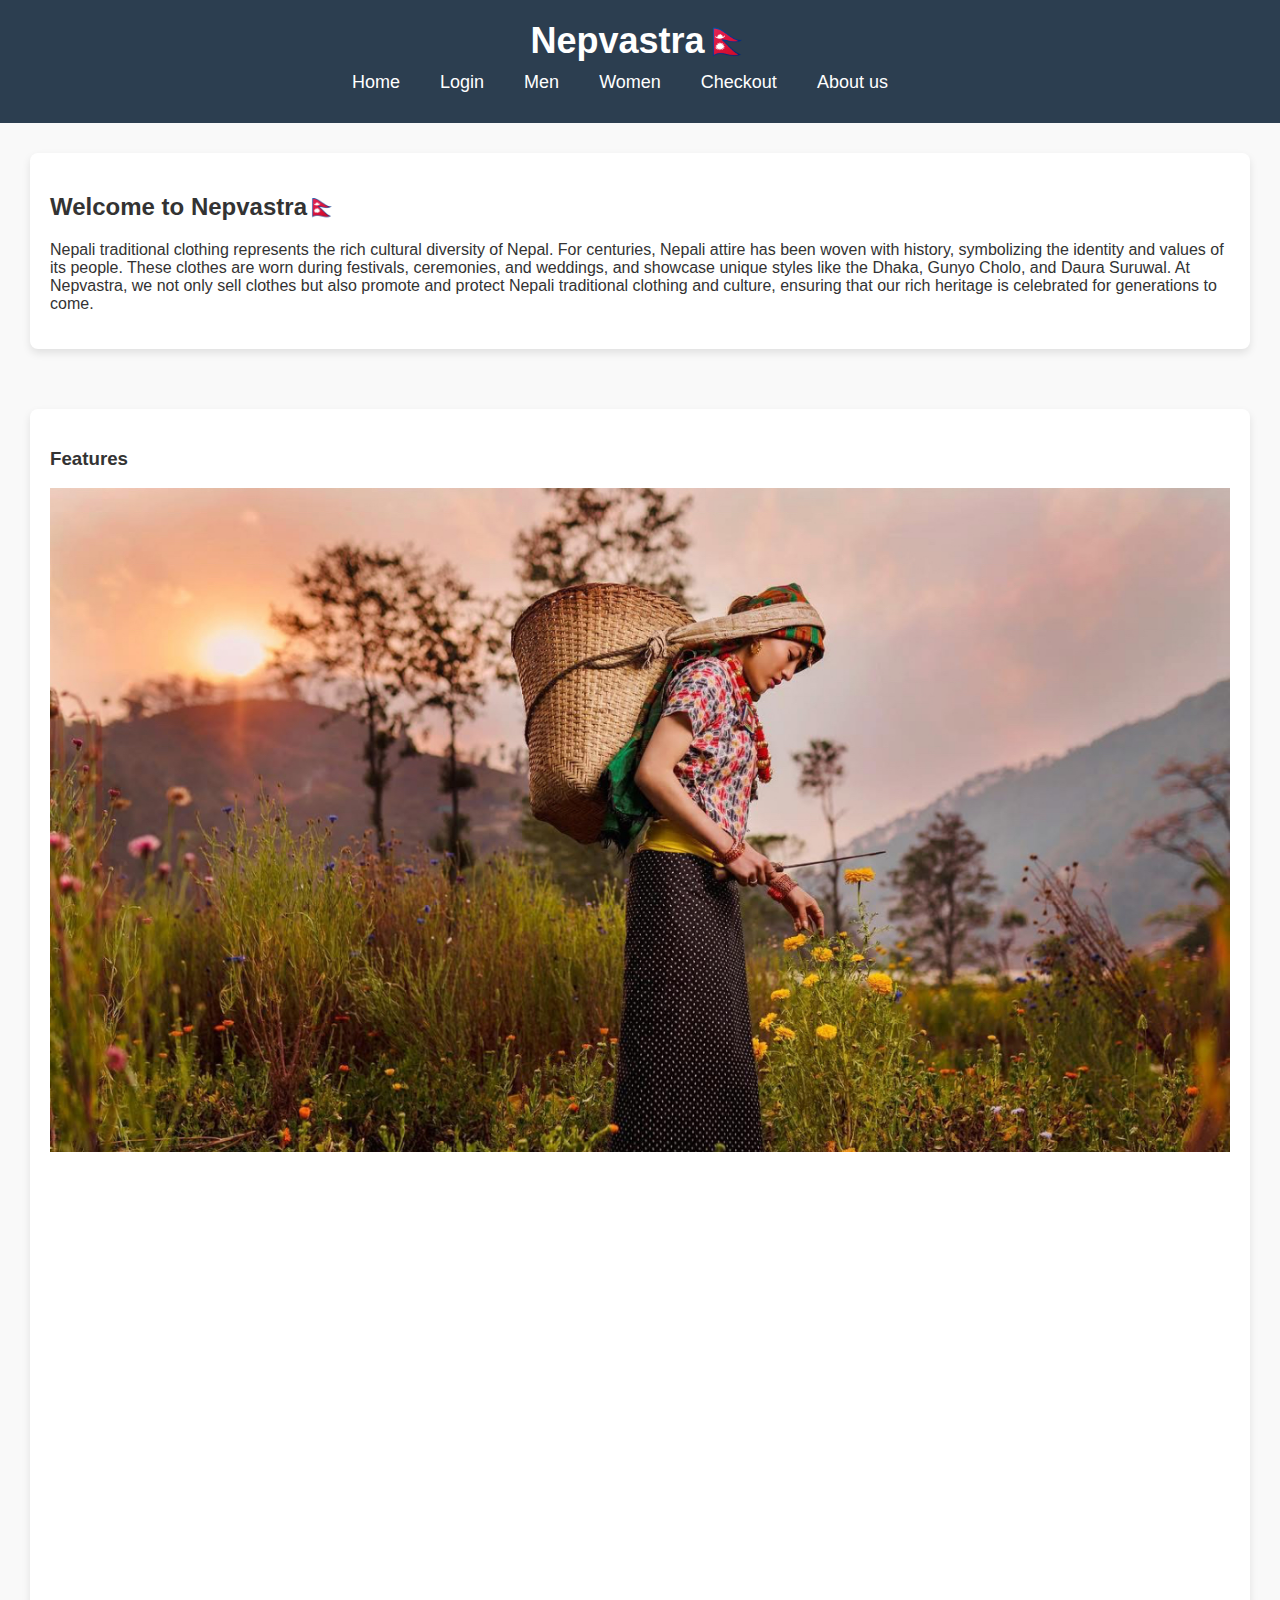
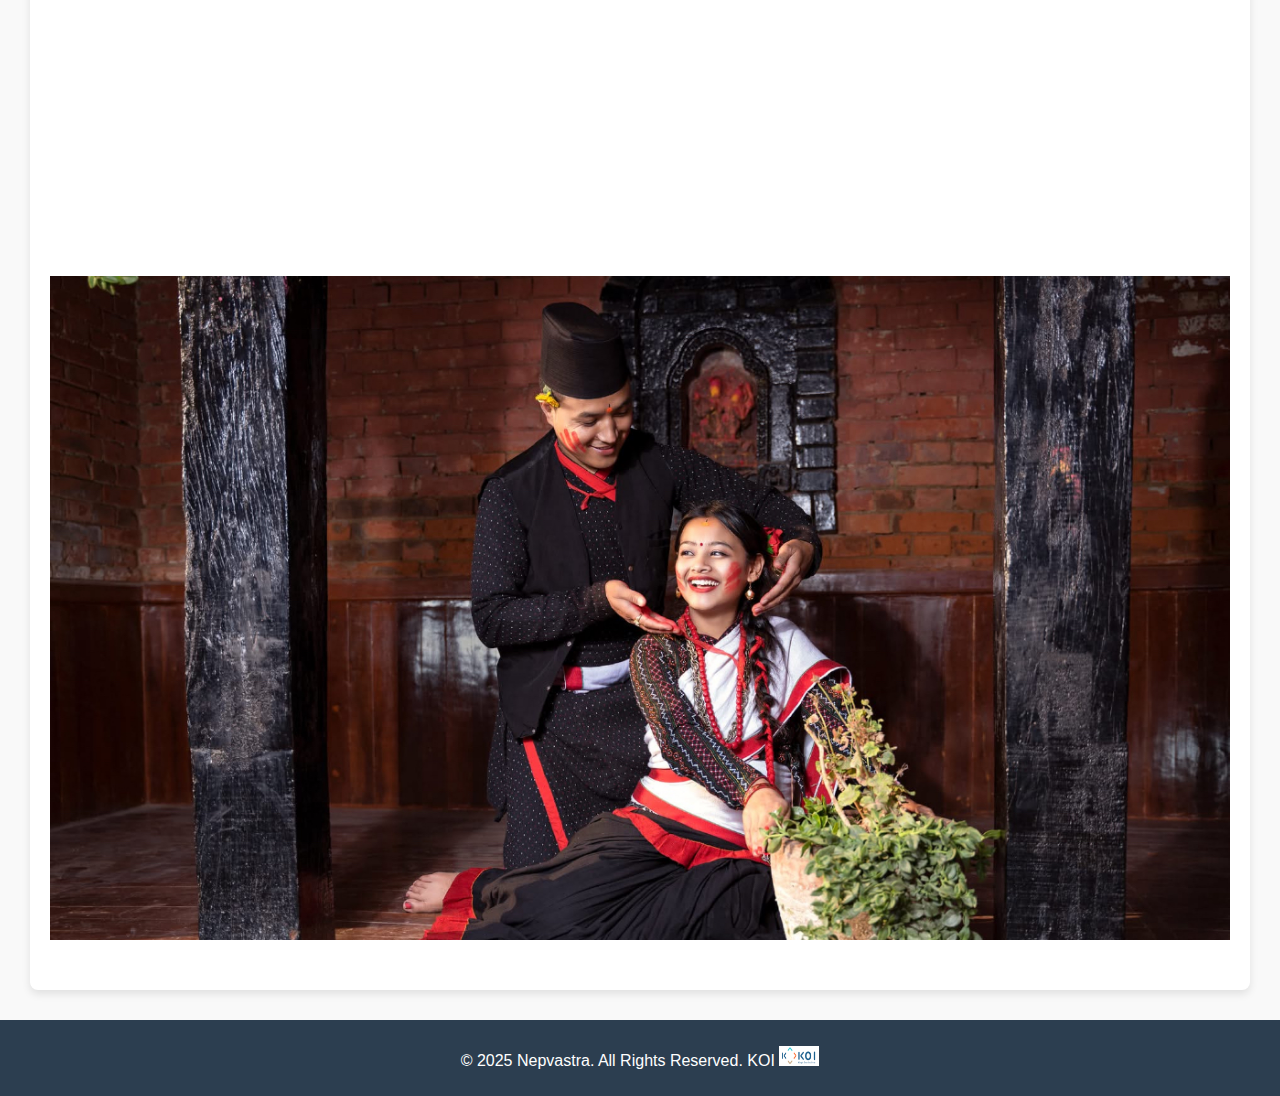
<file: index.html>
<!DOCTYPE html>
<html lang="en">
<head>
    <meta charset="UTF-8">
    <meta name="viewport" content="width=device-width, initial-scale=1.0">
    <title>Nepvastra - Nepali Cultural Dress</title>
    <link rel="stylesheet" href="style.css">
</head>
<body>

    <header>
        <h1>Nepvastra🇳🇵</h1>
        <nav>
            <ul>
                <li><a href="index.html">Home</a></li>
                <li><a href="login.html">Login</a></li>
                <li><a href="men.html">Men</a></li>
                <li><a href="women.html">Women</a></li>
                <li><a href="checkout.html">Checkout</a></li>
                 <li><a href="about.html">About us</a></li>
                 <li id="user-info"></li> <!-- This will display the logged-in user -->
             
            </ul>
        </nav>
    </header>

    <main>
    <h2>Welcome to Nepvastra🇳🇵</h2>
    <p>Nepali traditional clothing represents the rich cultural diversity of Nepal. For centuries, Nepali attire has been woven with history, symbolizing the identity and values of its people. These clothes are worn during festivals, ceremonies, and weddings, and showcase unique styles like the Dhaka, Gunyo Cholo, and Daura Suruwal.
At Nepvastra, we not only sell clothes but also promote and protect Nepali traditional clothing and culture, ensuring that our rich heritage is celebrated for generations to come.</p>
</main>
    <main>
    <h3>Features</h3>

     <!-- First Image -->
    <div style="position: relative; padding-bottom: 56.25%; height: 0; overflow: hidden; max-width: 100%; margin-bottom: 30px;">
        <img src="image/f3.png" alt="college logo" 
             style="position: absolute; top: 0; left: 0; width: 100%; height: 100%; object-fit: cover;">
    </div>

    <!-- Video -->
    <div style="position: relative; padding-bottom: 56.25%; height: 0; overflow: hidden; max-width: 100%; margin-bottom: 30px;">
        <iframe src="https://www.youtube.com/embed/Z2qSBFPyCo4" 
                style="position: absolute; top: 0; left: 0; width: 100%; height: 100%;" 
                frameborder="0" 
                allow="accelerometer; autoplay; clipboard-write; encrypted-media; gyroscope; picture-in-picture; web-share" 
                allowfullscreen>
        </iframe>
    </div>

    <!-- Second Image -->
    <div style="position: relative; padding-bottom: 56.25%; height: 0; overflow: hidden; max-width: 100%; margin-bottom: 30px;">
        <img src="image/f2.png" alt="college logo" 
             style="position: absolute; top: 0; left: 0; width: 100%; height: 100%; object-fit: cover;">
    </div>

 </main>

    <footer>
        <p>&copy; 2025 Nepvastra. All Rights Reserved. KOI <img src="image/koi.png" alt="college logo" style="width: 40px; height: 20px;"></p>
    </footer>
</main>
<script>
    document.addEventListener("DOMContentLoaded", function() {
        let user = localStorage.getItem("loggedInUser");
        let userInfo = document.getElementById("user-info");

        if (user) {
            userInfo.innerHTML = `Logged in as ${user} | <a href="#" id="logout">Logout</a>`;
            document.getElementById("logout").addEventListener("click", function() {
                localStorage.removeItem("loggedInUser"); // Remove user from storage
                window.location.reload(); // Refresh page to update UI
            });
        }
    });
</script>
</body>
</file>
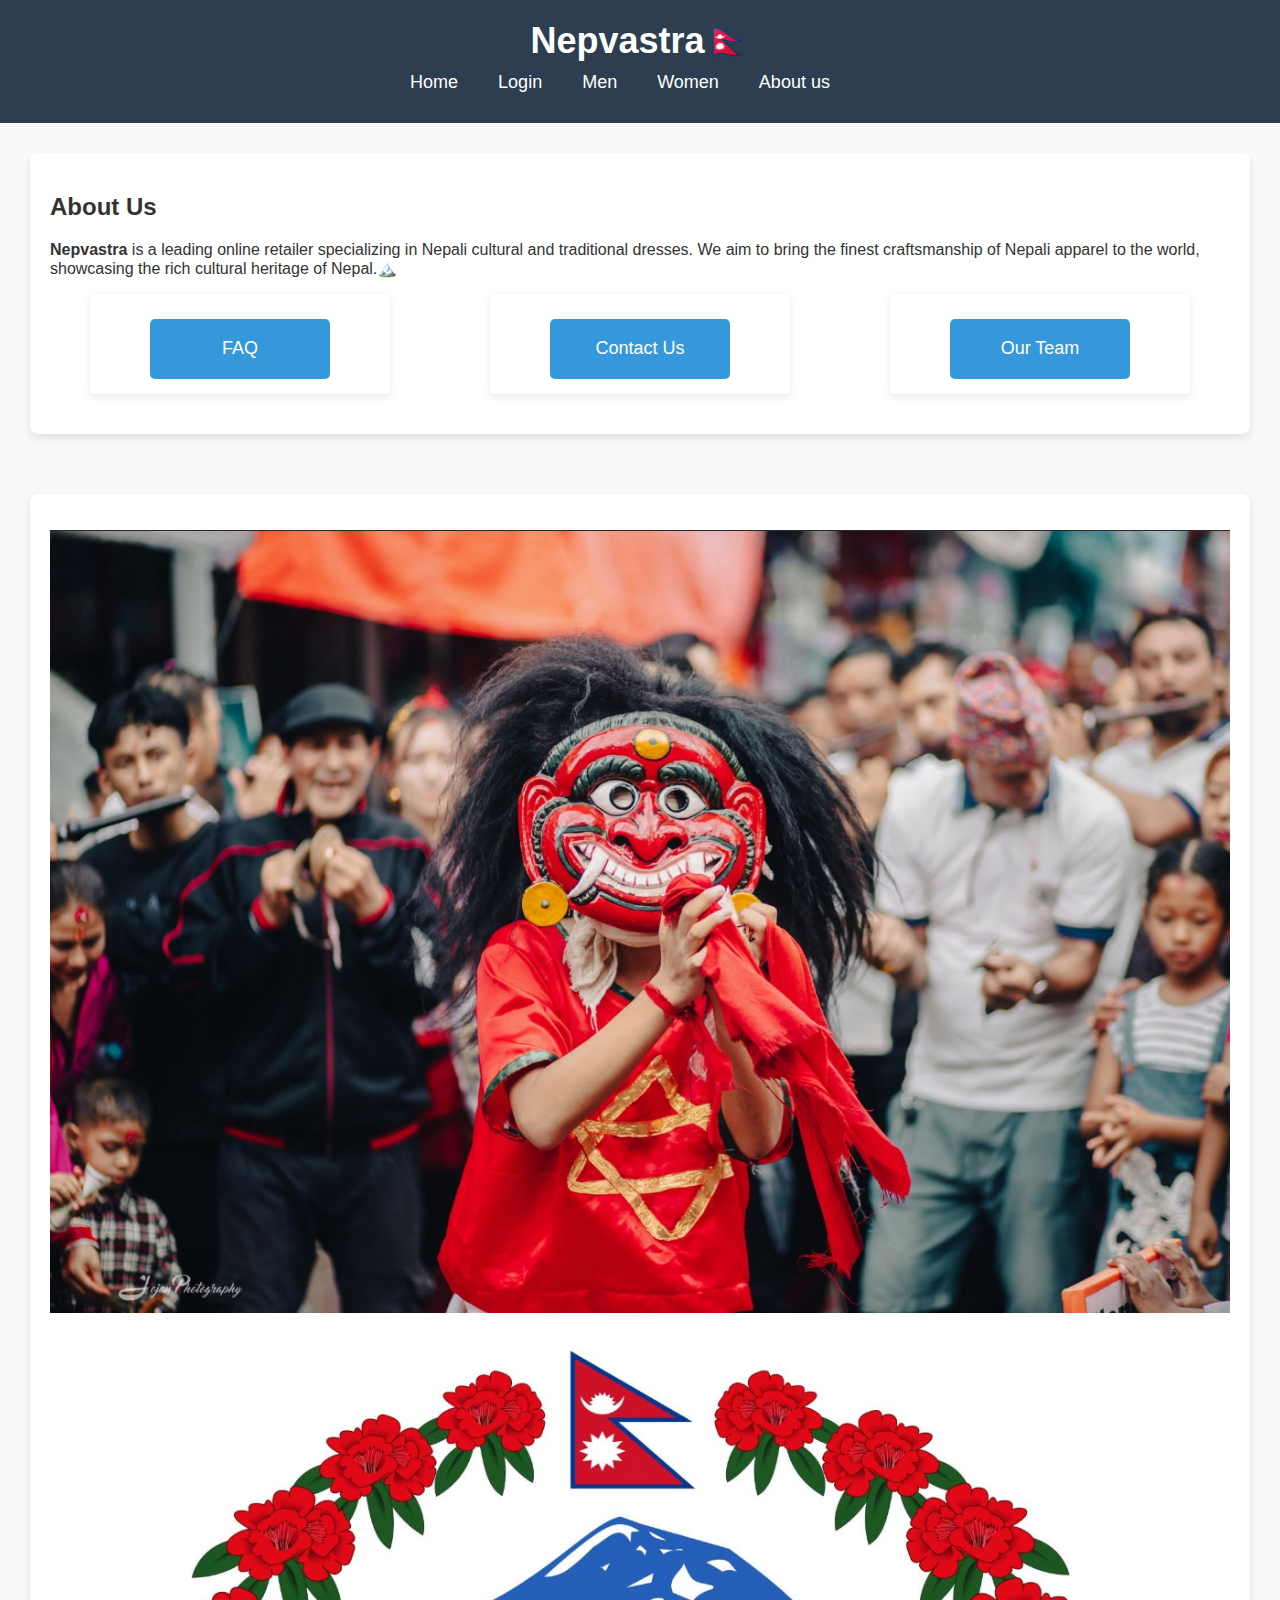
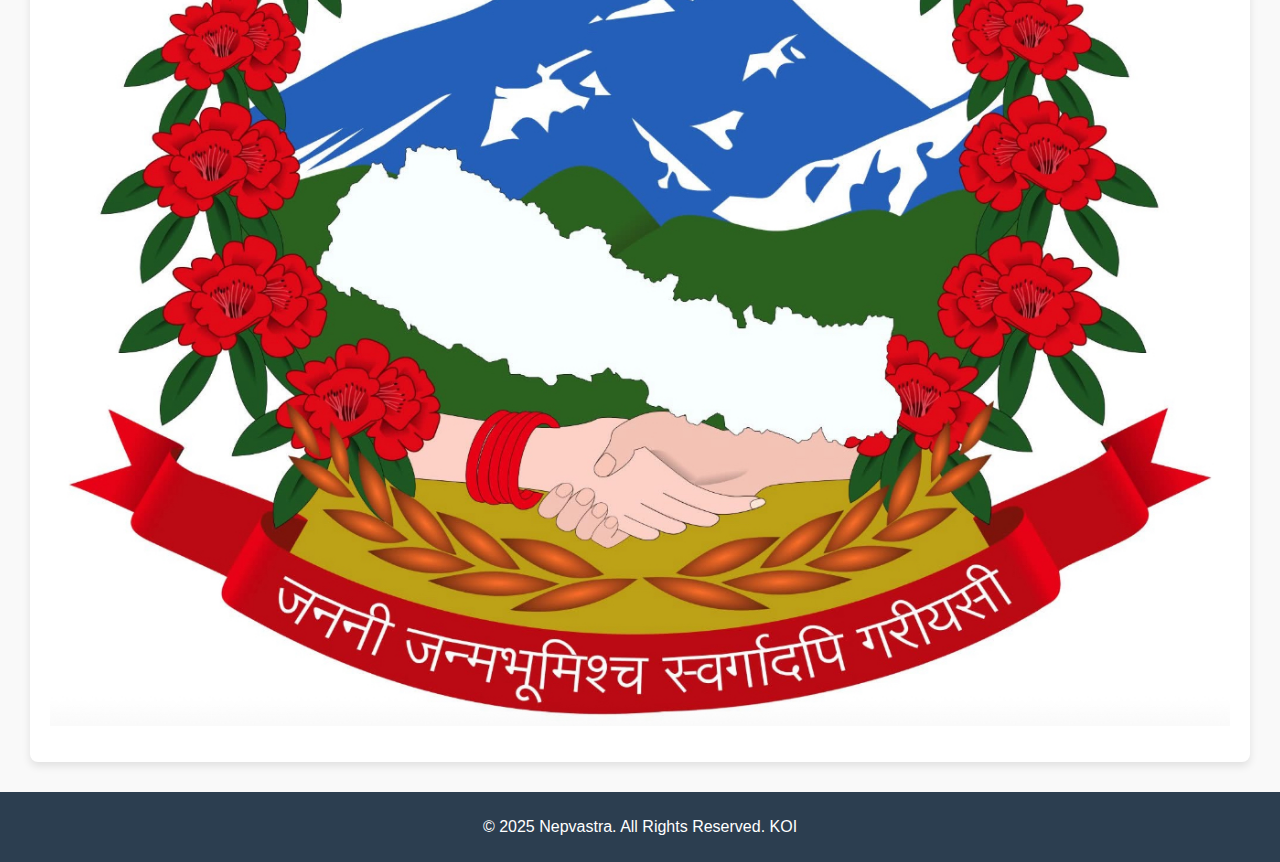
<file: about.html>
<!DOCTYPE html>
<html lang="en">
<head>
    <meta charset="UTF-8">
    <meta name="viewport" content="width=device-width, initial-scale=1.0">
    <title>Nepvastra</title>
    <link rel="stylesheet" href="style.css">
</head>
<body>
     <header>
        <h1>Nepvastra🇳🇵</h1>
        <nav>
            <ul>
                <li><a href="index.html">Home</a></li>
                <li><a href="login.html">Login</a></li>
                <li><a href="men.html">Men</a></li>
                <li><a href="women.html">Women</a></li>
                <li><a href="about.html">About us</a></li>
                <li id="user-info"></li>
            </ul>
        </nav>
    </header>
    <main>
        <div id="content">
            <h2>About Us</h2>
            <p><strong>Nepvastra</strong> is a leading online retailer specializing in Nepali cultural and traditional dresses. We aim to bring the finest craftsmanship of Nepali apparel to the world, showcasing the rich cultural heritage of Nepal.🏔️</p>
        </div>

        <!-- FAQ / Contact Us / Our Team Section -->
        <div class="faq-contact-container" style="display: flex; gap: 20px; margin-bottom: 20px;">
            <!-- FAQ Button -->
            <div class="faq-container">
                <button class="toggle-faq" onclick="toggleFAQ()" style="background-color: #3498db; color: white; padding: 15px 30px; border: none; border-radius: 5px; cursor: pointer; font-size: 18px;">
                    FAQ
                </button>
            </div>

            <!-- Contact Us Button -->
            <div class="contact-us-container">
                <button onclick="openChat()" style="background-color: #3498db; color: white; padding: 15px 30px; border: none; border-radius: 5px; cursor: pointer; font-size: 18px;">
                    Contact Us
                </button>
            </div>

            <!-- Our Team Button -->
            <div class="our-team-container">
                <button onclick="toggleTeam()" style="background-color: #3498db; color: white; padding: 15px 30px; border: none; border-radius: 5px; cursor: pointer; font-size: 18px;">
                    Our Team
                </button>
            </div>
        </div>

        <!-- FAQ Content (Initially Hidden) -->
<div id="faq-section" style="margin-top: 20px; display: none;">
    <div class="faq-item" style="margin-bottom: 10px;">
        <input type="checkbox" id="faq1-toggle" class="section-toggle">
        <label for="faq1-toggle" class="toggle-label">What types of products do you sell?</label>
        <div class="section-content" style="display: none;">
            <p>We specialize in traditional and modern Nepali clothing, including dresses, kurtas, daura suruwal, and accessories.</p>
        </div>
    </div>
    <div class="faq-item" style="margin-bottom: 10px;">
        <input type="checkbox" id="faq2-toggle" class="section-toggle">
        <label for="faq2-toggle" class="toggle-label">Do you ship internationally?</label>
        <div class="section-content" style="display: none;">
            <p>Yes, we ship worldwide. Shipping charges may vary depending on the destination country.</p>
        </div>
    </div>
    <div class="faq-item" style="margin-bottom: 10px;">
        <input type="checkbox" id="faq3-toggle" class="section-toggle">
        <label for="faq3-toggle" class="toggle-label">How can I track my order?</label>
        <div class="section-content" style="display: none;">
            <p>After your order is shipped, you will receive a tracking number by email which you can use to track your package online.</p>
        </div>
    </div>
</div>

 <script>
    const faqToggles = document.querySelectorAll('input[type="checkbox"].section-toggle');

    faqToggles.forEach(toggle => {
        toggle.addEventListener('change', function() {
            // Find the next sibling which is the label, then next sibling which is the div.section-content
            const content = this.nextElementSibling.nextElementSibling;

            if (this.checked) {
                content.style.display = 'block';
            } else {
                content.style.display = 'none';
            }
        });
    });
</script>




</div>

        <!-- Our Team Content (Initially Hidden) -->
        <div id="team-section" style="display: none; margin-top: 20px;">
            <div class="team">
                <div class="team-row" style="display: flex; gap: 30px; margin-bottom: 30px;">
                    <div class="team-member" style="text-align: center;">
                        <img src="image/ash.png" alt="Ashraya Shrestha" class="team-photo" style="width: 150px; height: 150px; border-radius: 50%;">
                        <h4>Ashraya Shrestha</h4>
                        <p>Founder & CEO</p>
                        <p>Email: <a href="mailto:20028045@students.koi.edu.au">20028045@students.koi.edu.au</a></p>
                    </div>
                    <div class="team-member" style="text-align: center;">
                        <img src="image/subani.png" alt="Subani Kc" class="team-photo" style="width: 150px; height: 150px; border-radius: 50%;">
                        <h4>Subani Kc</h4>
                        <p>Operational Manager</p>
                        <p>Email: <a href="mailto:20027343@students.koi.edu.au">20027343@students.koi.edu.au</a></p>
                    </div>
                </div>

                <div class="team-row" style="display: flex; gap: 30px;">
                    <div class="team-member" style="text-align: center;">
                        <img src="image/liza.png" alt="Liza Shrestha" class="team-photo" style="width: 150px; height: 150px; border-radius: 50%;">
                        <h4>Liza Shrestha</h4>
                        <p>Lead Designer</p>
                        <p>Email: <a href="mailto:20027705@students.koi.edu.au">20027705@students.koi.edu.au</a></p>
                    </div>
                    <div class="team-member" style="text-align: center;">
                        <img src="image/aakriti.png" alt="Aakriti Bhandari" class="team-photo" style="width: 150px; height: 150px; border-radius: 50%;">
                        <h4>Aakriti Bhandari</h4>
                        <p>Marketing Head</p>
                        <p>Email: <a href="mailto:20027780@students.koi.edu.au">20027780@students.koi.edu.au</a></p>
                    </div>
                </div>
            </div>
        </div>
    </main>

    <!-- Chat Box (Initially Hidden) -->
<div id="chat-box" style="display: none; position: fixed; bottom: 10px; right: 10px; width: 300px; background: white; border: 1px solid #ddd; padding: 15px; border-radius: 8px; box-shadow: 0 2px 5px rgba(0, 0, 0, 0.1);">
    <h3 style="margin-top: 0; text-align: center;">💬 Chat with us</h3>
    <div id="chat-content" style="max-height: 200px; overflow-y: auto; margin-bottom: 10px; padding: 5px;">
        <!-- Chat messages will appear here -->
    </div>
    <input type="text" id="chat-input" placeholder="Type your message..." style="width: calc(100% - 20px); padding: 8px; border: 1px solid #ccc; border-radius: 4px;">
    <button onclick="sendMessage()" style="background-color: #3498db; color: white; padding: 10px 20px; border: none; border-radius: 5px; cursor: pointer; margin-top: 10px; width: 100%;">
        Send
    </button>
</div>

<script>
    // Toggle FAQ Section
    function toggleFAQ() {
        var faqSection = document.getElementById("faq-section");
        faqSection.style.display = (faqSection.style.display === "none" || faqSection.style.display === "") ? "block" : "none";
    }

    // Open Chat Box for Contact Us
    function openChat() {
        var chatBox = document.getElementById("chat-box");
        var chatContent = document.getElementById("chat-content");
        if (chatBox.style.display === "none" || chatBox.style.display === "") {
            chatBox.style.display = "block";
            chatContent.innerHTML = ""; // Clear previous chat
            // Add welcome message
            var welcomeDiv = document.createElement("div");
            welcomeDiv.style.marginBottom = "10px";
            welcomeDiv.innerHTML = "👋 Hi there! How may I help you?<br>Please type your <b>name</b> and your <b>query</b> below.";
            chatContent.appendChild(welcomeDiv);
        } else {
            chatBox.style.display = "none";
        }
    }

    // Send a message in chat box
    function sendMessage() {
        var chatContent = document.getElementById("chat-content");
        var chatInput = document.getElementById("chat-input");
        var message = chatInput.value.trim();
        if (message !== "") {
            // User message
            var userMessageDiv = document.createElement("div");
            userMessageDiv.style.marginBottom = "5px";
            userMessageDiv.style.textAlign = "right";
            userMessageDiv.style.color = "#333";
            userMessageDiv.textContent = "You: " + message;
            chatContent.appendChild(userMessageDiv);

            // Auto-reply
            setTimeout(function() {
                var replyDiv = document.createElement("div");
                replyDiv.style.marginBottom = "10px";
                replyDiv.style.textAlign = "left";
                replyDiv.style.color = "#3498db";
                replyDiv.textContent = "✅ Our customer support will contact you promptly.";
                chatContent.appendChild(replyDiv);
                chatContent.scrollTop = chatContent.scrollHeight; // Scroll to bottom
            }, 500);

            chatInput.value = ""; // Clear input
            chatContent.scrollTop = chatContent.scrollHeight; // Scroll to bottom
        }
    }

    // Toggle Our Team Section
    function toggleTeam() {
        var teamSection = document.getElementById("team-section");
        teamSection.style.display = (teamSection.style.display === "none" || teamSection.style.display === "") ? "block" : "none";
    }

    
  document.addEventListener("DOMContentLoaded", function() {
        let user = localStorage.getItem("loggedInUser");
        let userInfo = document.getElementById("user-info");

        if (user) {
            userInfo.innerHTML = `Logged in as ${user} | <a href="#" id="logout">Logout</a>`;
            document.getElementById("logout").addEventListener("click", function() {
                localStorage.removeItem("loggedInUser"); // Remove user from storage
                window.location.reload(); // Refresh page to update UI
            });
        }
    });
    
</script>

 <main>
   
         <div class="image-container">
    <p><img src="image/f5.png" alt="about pic" class="responsive-image"></p>
   </div>

    <div class="image-container">
    <p><img src="image/f6.png" alt="about pic" class="responsive-image"></p>
   </div>
 </main>
    <footer>
        <p>&copy; 2025 Nepvastra. All Rights Reserved. KOI </p>
    </footer>
</body>
</html>
</file>
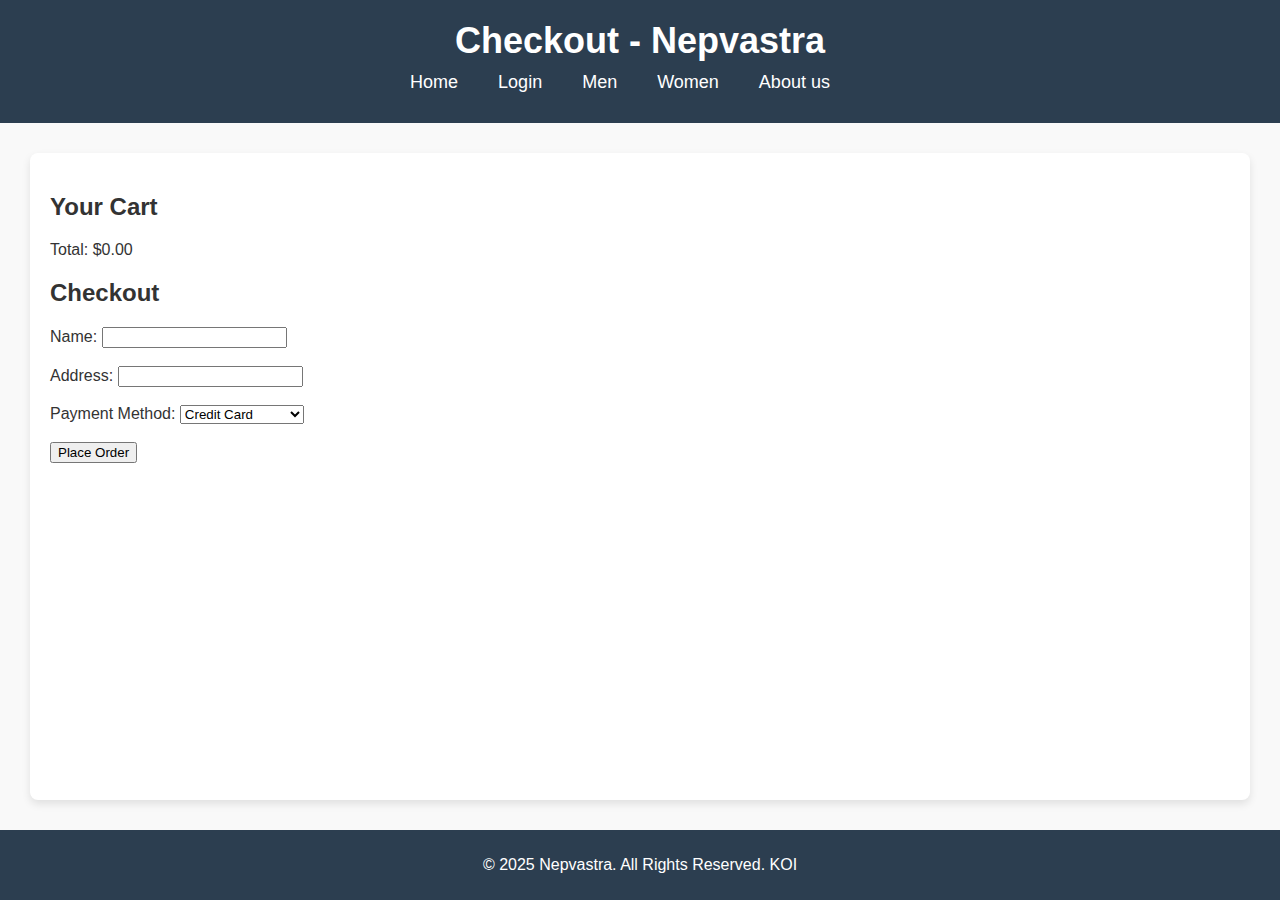
<file: checkout.html>
<!DOCTYPE html>
<html lang="en">
<head>
    <meta charset="UTF-8">
    <meta name="viewport" content="width=device-width, initial-scale=1.0">
    <title>Checkout - Nepvastra</title>
    <link rel="stylesheet" href="style.css">
</head>
<body>

    <header>
        <h1>Checkout - Nepvastra</h1>
        <nav>
            <ul>
                <li><a href="index.html">Home</a></li>
                <li><a href="login.html">Login</a></li>
                <li><a href="men.html">Men</a></li>
                <li><a href="women.html">Women</a></li>
                <li><a href="about.html">About us</a></li>
                <li id="user-info"></li>
            </ul>
        </nav>
    </header>

    <main>
        <h2>Your Cart</h2>
        <div id="cart-items">
            <!-- Cart items will be shown here -->
        </div>
        <p>Total: $<span id="total-price">0</span></p>

        <h2>Checkout</h2>
        <form id="checkout-form">
            <label for="name">Name:</label>
            <input type="text" id="name" required><br><br>
            <label for="address">Address:</label>
            <input type="text" id="address" required><br><br>
            <label for="payment">Payment Method:</label>
            <select id="payment" required>
                <option value="credit-card">Credit Card</option>
                <option value="paypal">PayPal</option>
                <option value="cash-on-delivery">Cash on Delivery</option>
            </select><br><br>
            <button type="submit">Place Order</button>
        </form>
    </main>

    <footer>
        <p>&copy; 2025 Nepvastra. All Rights Reserved. KOI</p>
    </footer>

<script>
    document.addEventListener("DOMContentLoaded", function() {
        let user = localStorage.getItem("loggedInUser");
        let userInfo = document.getElementById("user-info");

        if (user) {
            userInfo.innerHTML = `Logged in as ${user} | <a href="#" id="logout">Logout</a>`;
            document.getElementById("logout").addEventListener("click", function() {
                localStorage.removeItem("loggedInUser"); // Remove user from storage
                window.location.reload(); // Refresh page to update UI
            });
        }

        // Retrieve cart items from localStorage
        let cart = JSON.parse(localStorage.getItem('cart')) || [];
        let cartItemsDiv = document.getElementById('cart-items');
        let totalPrice = 0;

        // Display cart items and add remove buttons
        cart.forEach((item, index) => {
            let div = document.createElement('div');
            div.innerHTML = `
                <p>${item.product} - $${item.price} 
                <button class="remove-btn" data-index="${index}">Remove</button></p>
            `;
            cartItemsDiv.appendChild(div);
            totalPrice += item.price;
        });

        // Display total price
        document.getElementById('total-price').textContent = totalPrice.toFixed(2);

        // Handle removal of items from cart
        document.querySelectorAll('.remove-btn').forEach(button => {
            button.addEventListener('click', function() {
                let index = this.getAttribute('data-index');
                cart.splice(index, 1); // Remove item from cart array

                // Update cart in localStorage
                localStorage.setItem('cart', JSON.stringify(cart));

                // Refresh the cart display
                window.location.reload(); // Reload the page to reflect changes
            });
        });

        // Handle checkout form submission
        document.getElementById("checkout-form").addEventListener("submit", function(event) {
            event.preventDefault();
            const name = document.getElementById('name').value;
            const address = document.getElementById('address').value;
            const paymentMethod = document.getElementById('payment').value;

            // Show confirmation message (in a real app, you'd handle payment here)
            alert(`Order placed successfully!\nName: ${name}\nAddress: ${address}\nPayment Method: ${paymentMethod}`);
            
            // Optionally, clear cart after successful checkout
            localStorage.removeItem('cart');
        });
    });
</script>

</body>
</html>
</file>
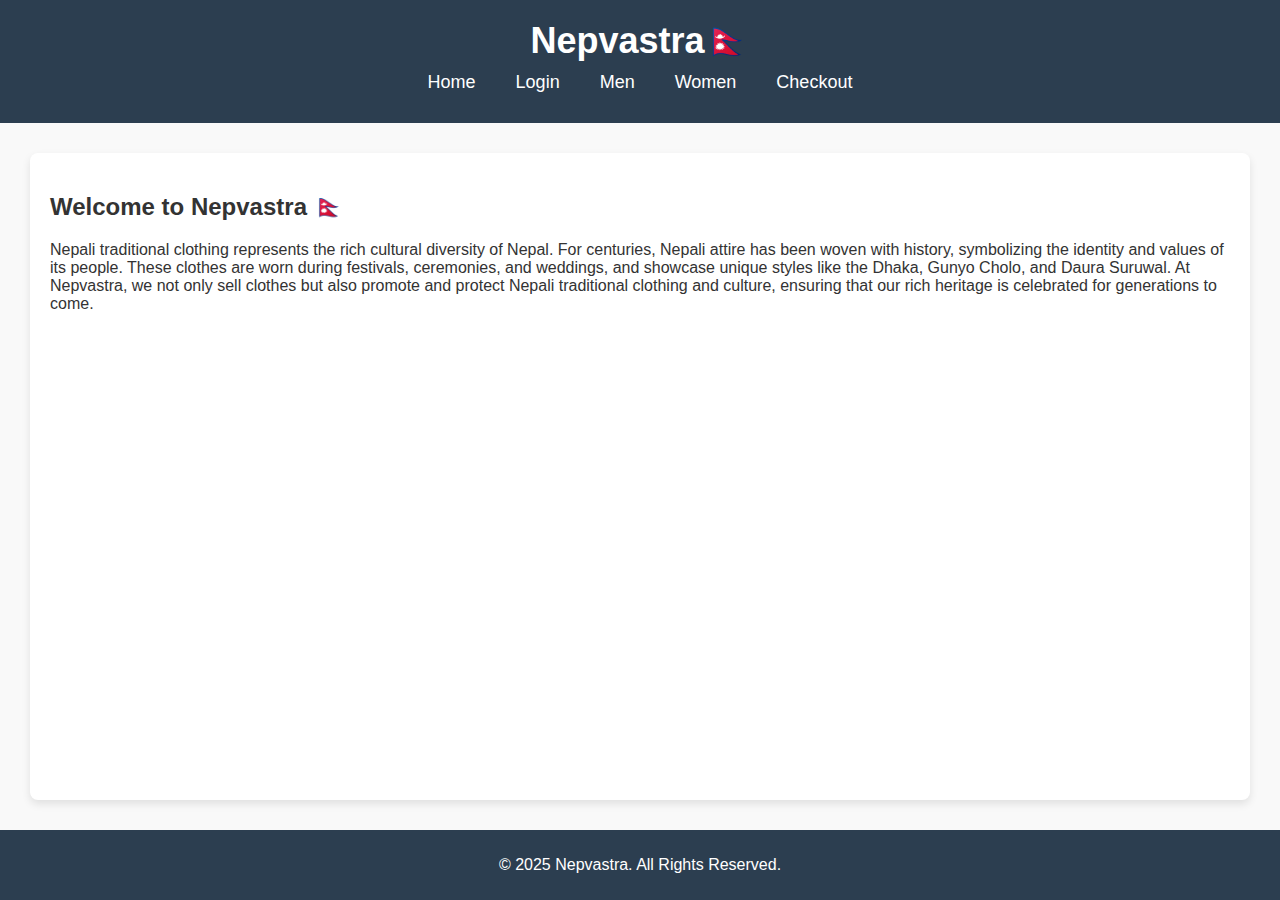
<file: home.html>
<!DOCTYPE html>
<html lang="en">
<head>
    <meta charset="UTF-8">
    <meta name="viewport" content="width=device-width, initial-scale=1.0">
    <title>Nepvastra - Nepali Cultural Dress 🇳🇵</title>
    <link rel="stylesheet" href="style.css">
</head>
<body>

    <header>
        <h1>Nepvastra🇳🇵</h1>
        <nav>
            <ul>
                <li><a href="index.html">Home</a></li>
                <li><a href="login.html">Login</a></li>
                <li><a href="men.html">Men</a></li>
                <li><a href="women.html">Women</a></li>
                <li><a href="checkout.html">Checkout</a></li>
               
            </ul>
        </nav>
    </header>

    <main>
        <h2>Welcome to Nepvastra 🇳🇵</h2>
        <p>Nepali traditional clothing represents the rich cultural diversity of Nepal. For centuries, Nepali attire has been woven with history, symbolizing the identity and values of its people. These clothes are worn during festivals, ceremonies, and weddings, and showcase unique styles like the Dhaka, Gunyo Cholo, and Daura Suruwal.
At Nepvastra, we not only sell clothes but also promote and protect Nepali traditional clothing and culture, ensuring that our rich heritage is celebrated for generations to come.
        </p>
    </main>

    <footer>
        <p>&copy; 2025 Nepvastra. All Rights Reserved.</p>
    </footer>

</body>
</html>
</file>
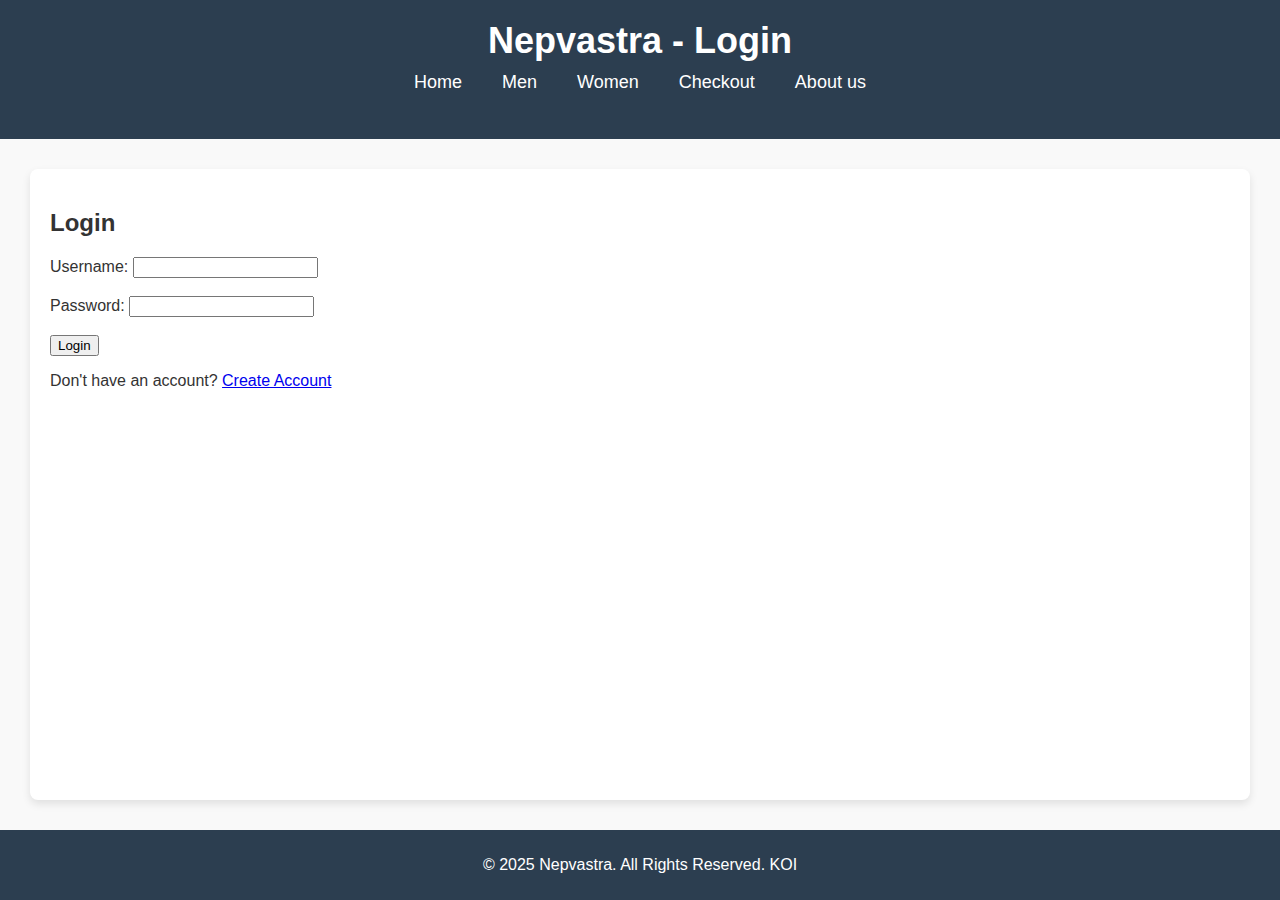
<file: login.html>
<!DOCTYPE html>
<html lang="en">
<head>
    <meta charset="UTF-8">
    <meta name="viewport" content="width=device-width, initial-scale=1.0">
    <title>Login - Nepvastra</title>
    <link rel="stylesheet" href="style.css">
    <script>
        function loginUser(event) {
            event.preventDefault();
            let username = document.getElementById("username").value;
            if (username.trim() !== "") {
                localStorage.setItem("loggedInUser", username);
                updateUserStatus();
            }
        }

        function updateUserStatus() {
            let user = localStorage.getItem("loggedInUser");
            if (user) {
                document.getElementById("user-info").innerHTML = `Logged in as ${user}`;
            }
        }

        window.onload = updateUserStatus;
    </script>
</head>
<body>

    <header>
        <h1>Nepvastra - Login</h1>
        <nav>
            <ul>
                <li><a href="index.html">Home</a></li>
                <li><a href="men.html">Men</a></li>
                <li><a href="women.html">Women</a></li>
                <li><a href="checkout.html">Checkout</a></li>
                <li><a href="about.html">About us</a></li>
            </ul>
        </nav>
        <p id="user-info"></p> <!-- User Status Here -->
    </header>

    <main>
        <h2>Login</h2>
        <form id="login-form" onsubmit="loginUser(event)">
            <label for="username">Username:</label>
            <input type="text" id="username" required><br><br>
            <label for="password">Password:</label>
            <input type="password" id="password" required><br><br>
            <button type="submit">Login</button>
        </form>

        <p>Don't have an account? <a href="signup.html">Create Account</a></p>
    </main>
</body>
    <footer>
        <p>&copy; 2025 Nepvastra. All Rights Reserved. KOI</p>
    </footer>

</html>
</file>
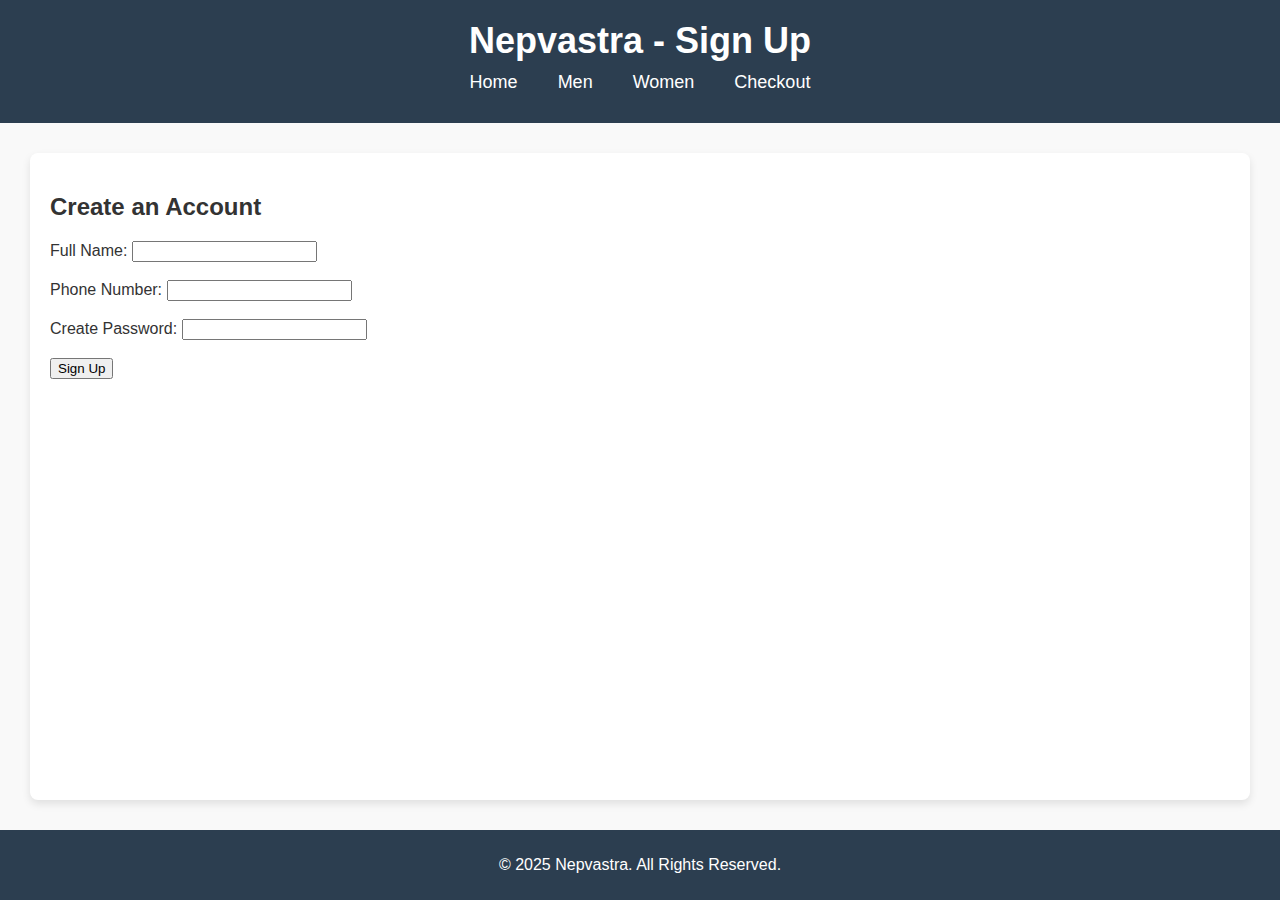
<file: signup.html>
<!DOCTYPE html>
<html lang="en">
<head>
    <meta charset="UTF-8">
    <meta name="viewport" content="width=device-width, initial-scale=1.0">
    <title>Sign Up - Nepvastra</title>
    <link rel="stylesheet" href="style.css">
    <script>
        function registerUser(event) {
            event.preventDefault();
            
            let fullName = document.getElementById("full-name").value;
            let phoneNumber = document.getElementById("phone-number").value;
            let password = document.getElementById("signup-password").value;

            let userData = `<p><strong>Name:</strong> ${fullName} <br> <strong>Phone:</strong> ${phoneNumber}</p>`;

            localStorage.setItem("newUser", userData);
            alert("Account created successfully! You can now login.");
            window.location.href = "login.html";
        }
    </script>
</head>
<body>

    <header>
        <h1>Nepvastra - Sign Up</h1>
        <nav>
            <ul>
                <li><a href="index.html">Home</a></li>
                <li><a href="men.html">Men</a></li>
                <li><a href="women.html">Women</a></li>
                <li><a href="checkout.html">Checkout</a></li>
            </ul>
        </nav>
    </header>

    <main>
        <h2>Create an Account</h2>
        <form id="signup-form" onsubmit="registerUser(event)">
            <label for="full-name">Full Name:</label>
            <input type="text" id="full-name" required><br><br>

            <label for="phone-number">Phone Number:</label>
            <input type="text" id="phone-number" required><br><br>

            <label for="signup-password">Create Password:</label>
            <input type="password" id="signup-password" required><br><br>

            <button type="submit">Sign Up</button>
        </form>
    </main>

    <footer>
        <p>&copy; 2025 Nepvastra. All Rights Reserved.</p>
    </footer>

</body>
</html>
</file>
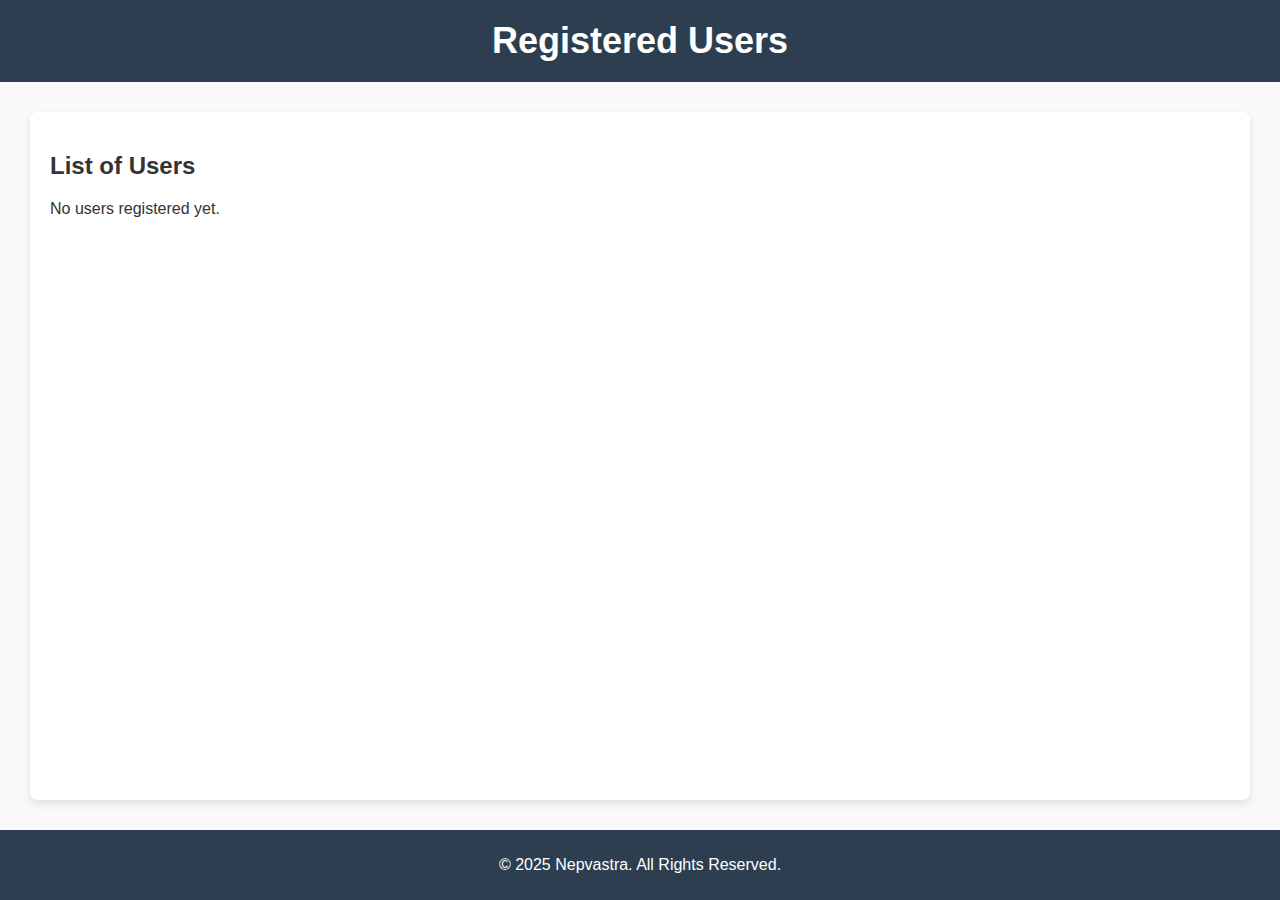
<file: users.html>
<!DOCTYPE html>
<html lang="en">
<head>
    <meta charset="UTF-8">
    <meta name="viewport" content="width=device-width, initial-scale=1.0">
    <title>Registered Users</title>
    <link rel="stylesheet" href="style.css">
</head>
<body>

    <header>
        <h1>Registered Users</h1>
    </header>

    <main>
        <h2>List of Users</h2>
        <div id="user-list"></div>
    </main>

    <script>
        window.onload = function () {
            let userList = document.getElementById("user-list");
            let storedUser = localStorage.getItem("newUser");
            if (storedUser) {
                userList.innerHTML = storedUser;
            } else {
                userList.innerHTML = "<p>No users registered yet.</p>";
            }
        }
    </script>

    <footer>
        <p>&copy; 2025 Nepvastra. All Rights Reserved.</p>
    </footer>

</body>
</html>
</file>
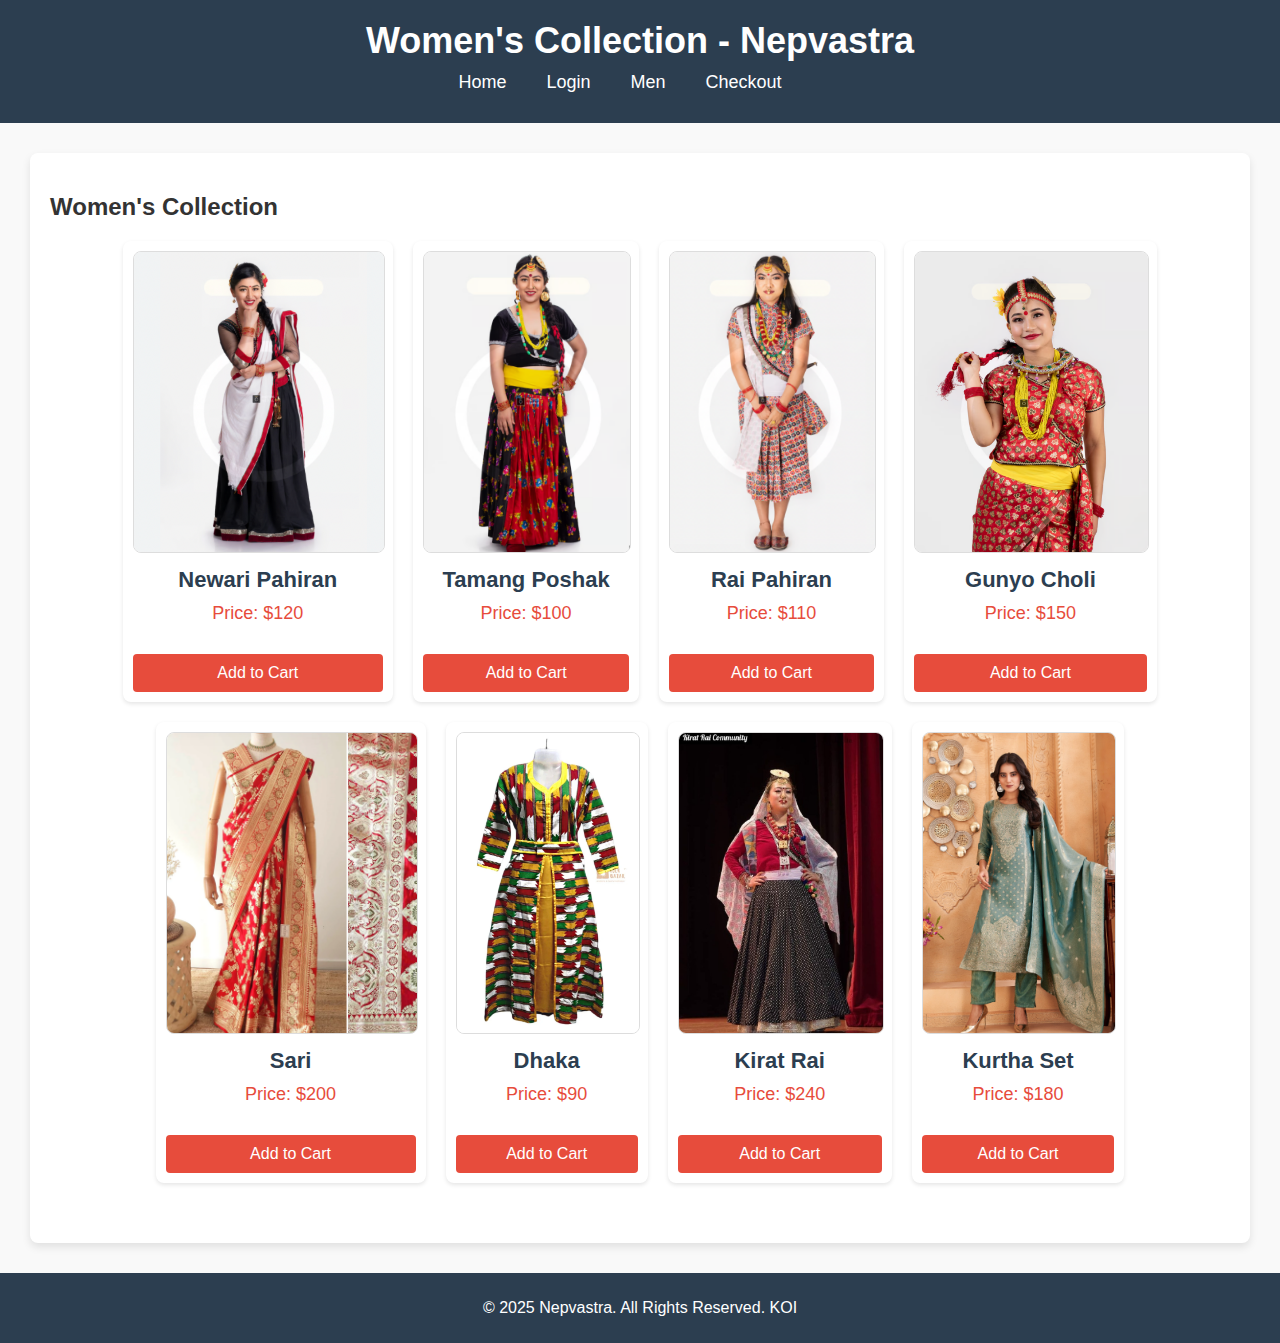
<file: women.html>
<!DOCTYPE html>
<html lang="en">
<head>
    <meta charset="UTF-8">
    <meta name="viewport" content="width=device-width, initial-scale=1.0">
    <title>Women's Collection - Nepvastra</title>
    <link rel="stylesheet" href="style.css">
</head>
<body>

    <header>
        <h1>Women's Collection - Nepvastra</h1>
        <nav>
            <ul>
                <li><a href="index.html">Home</a></li>
                <li><a href="login.html">Login</a></li>
                <li><a href="men.html">Men</a></li>
                <li><a href="checkout.html">Checkout</a></li>
                <li id="user-info"></li>
            </ul>
        </nav>
    </header>

    <main>
        <h2>Women's Collection</h2>
        <div class="product">
            <div>
                <img src="image/women-newari-dress.png" alt="Women's Cultural Dress 1">
                <h3>Newari Pahiran</h3>
                <p>Price: $120</p>
                <button onclick="addToCart('Newari dress', 120)">Add to Cart</button>
            </div>
            <div>
                <img src="image/women-tamang-dress.png" alt="Women's Cultural Dress 2">
                <h3>Tamang Poshak</h3>
                <p>Price: $100</p>
                <button onclick="addToCart('Tamang dress', 100)">Add to Cart</button>
            </div>
            <div>
                <img src="image/women-rai-dress.png" alt="Women's Cultural Dress 3">
                <h3>Rai Pahiran</h3>
                <p>Price: $110</p>
                <button onclick="addToCart('Rai dress', 110)">Add to Cart</button>
            </div>
            <div>
            <img src="image/gunyo-choli.png" alt="Women's Cultural Dress 4">
               <h3>Gunyo Choli</h3>
               <p>Price: $150</p>
              <button onclick="addToCart('Gunyo Choli', 150)">Add to Cart</button>
            </div>

                <div>
                 <img src="image/sari.png" alt="Women's Cultural Dress 5">
                <h3>Sari</h3>
                <p>Price: $200</p>
             <button onclick="addToCart('Sari', 200)">Add to Cart</button>
            </div>

                <div>
                <img src="image/dhaka.png" alt="Women's Cultural Dress 6">
                <h3>Dhaka</h3>
                 <p>Price: $90</p>
                <button onclick="addToCart('Dhaka', 90)">Add to Cart</button>
                </div>

            <div>
                 <img src="image/kirat-rai.png" alt="Women's Cultural Dress 7">
                <h3>Kirat Rai</h3>
                <p>Price: $240</p>
                 <button onclick="addToCart('Kirat Rai Dress', 240)">Add to Cart</button>
            </div>
            <div>
                 <img src="image/kurtha-set.png" alt="Women's Cultural Dress 8">
                <h3>Kurtha Set</h3>
                <p>Price: $180</p>
                 <button onclick="addToCart('Kurtha Set', 180)">Add to Cart</button>
            </div>
        </div>
    </main>

    <footer>
        <p>&copy; 2025 Nepvastra. All Rights Reserved. KOI</p>
    </footer>

<script>
    // Function to add product to cart
    function addToCart(product, price) {
        // Get existing cart from localStorage or initialize an empty array
        let cart = JSON.parse(localStorage.getItem('cart')) || [];
        
        // Add selected product to the cart array
        cart.push({ product: product, price: price });
        
        // Store updated cart back in localStorage
        localStorage.setItem('cart', JSON.stringify(cart));
        
        // Optionally, show a confirmation message
        alert(`${product} added to cart!`);
    }

    document.addEventListener("DOMContentLoaded", function() {
        let user = localStorage.getItem("loggedInUser");
        let userInfo = document.getElementById("user-info");

        if (user) {
            userInfo.innerHTML = `Logged in as ${user} | <a href="#" id="logout">Logout</a>`;
            document.getElementById("logout").addEventListener("click", function() {
                localStorage.removeItem("loggedInUser"); // Remove user from storage
                window.location.reload(); // Refresh page to update UI
            });
        }
    });
</script>

</body>
</html>
</file>
<file: style.css>
/* General styling */
html, body {
    font-family: Arial, sans-serif;
    margin: 0;
    padding: 0;
    background-color: #f9f9f9;
    color: #333;
    height: 100%;
    display: flex;
    flex-direction: column;
}

body {
    font-family: 'Segoe UI Emoji', 'Arial', sans-serif;
}

header {
    background-color: #2C3E50;
    color: white;
    padding: 20px;
    text-align: center;
}

header h1 {
    margin: 0;
    font-size: 36px;
}


/* top Normal desktop styling */
nav ul {
  display: flex;
  flex-wrap: wrap;
  list-style: none;
  padding: 0;
  margin: 0;
  justify-content: center;
}

nav ul li {
  margin: 10px;
}

/* Mobile: For small screens */
@media (max-width: 768px) {
  nav ul {
    display: grid; /* change flex to grid */
    grid-template-columns: repeat(3, 1fr); /* 3 columns */
    gap: 10px;
    padding: 10px;
    justify-items: center; /* center each item */
  }

  nav ul li {
    margin: 0; /* Remove margin between li */
  }

  nav ul li a {
    font-size: 16px; /* Slightly smaller font if needed */
  }
}




/* Footer Styling */
footer {
    background-color: #2C3E50;
    color: white;
    text-align: center;
    padding: 10px 0;
    margin-top: auto;
    width: 100%;
}

/* Navigation Styling */
nav ul {
    list-style-type: none;
    padding: 0;
    display: flex;
    justify-content: center;
    gap: 20px;
    margin: 0;
}

nav ul li {
    display: inline;
}

nav ul li a {
    color: white;
    text-decoration: none;
    font-size: 18px;
}

nav ul li a:hover {
    text-decoration: underline;
}

/* Main Content Styling */
main {
    margin: 30px;
    padding: 20px;
    background-color: #ffffff;
    border-radius: 8px;
    box-shadow: 0 4px 8px rgba(0, 0, 0, 0.1);
    flex-grow: 1;
}

/* Product styling */
.product {
    display: flex;
    flex-wrap: wrap;
    gap: 20px;
    justify-content: center;
    margin-bottom: 40px;
}

.product div {
    max-width: 250px;
    text-align: center;
    background-color: #fff;
    padding: 10px;
    border-radius: 8px;
    box-shadow: 0 2px 4px rgba(0, 0, 0, 0.1);
}

.product img {
    width: 100%;
    height: 300px;
    object-fit: cover;
    border-radius: 8px;
    border: 1px solid #ddd;
}

.product h3 {
    font-size: 22px;
    color: #2C3E50;
    margin: 10px 0;
}

.product p {
    color: #E74C3C;
    font-size: 18px;
    margin: 10px 0;
}

.product button {
    background-color: #E74C3C;
    color: white;
    border: none;
    padding: 10px;
    margin-top: 20px;
    cursor: pointer;
    width: 100%;
    border-radius: 4px;
    font-size: 16px;
}

.product button:hover {
    background-color: #C0392B;
}

/* Image container styling */
.image-container {
    display: flex;
    justify-content: center;
    gap: 20px;
}

/* Any image */
.responsive-image {
    max-width: 100%;
    height: auto;
    display: block;
    margin: 0 auto;
}

/* Team Section Styling */
.team {
    display: flex;
    flex-wrap: wrap;
    justify-content: center;
    gap: 20px;
    margin: 10px 0;
}

.team-row {
    display: flex;
    justify-content: space-around;
    width: 100%;
    margin-bottom: 20px;
    flex-wrap: wrap;
}

.team-member {
    width: 250px;
    text-align: center;
    margin: 10px;
    background-color: #ffffff;
    padding: 15px;
    border-radius: 8px;
    box-shadow: 0 2px 6px rgba(0, 0, 0, 0.1);
}

.team-photo {
    width: 100px;
    height: 100px;
    object-fit: cover;
    border-radius: 50%;
    margin-bottom: 10px;
}

.team-member h4 {
    font-size: 20px;
    margin: 5px 0;
}

.team-member p {
    margin: 2px 0;
    font-size: 14px;
}

.team-member p a {
    font-size: 12px;
    color: #3498db;
}

/* FAQ and Contact Us section properly aligned */
.faq-contact-container {
    display: flex;
    justify-content: center;
    gap: 15px;
    margin-top: 30px;
    width: 100%;
    flex-wrap: wrap;
}

/* FAQ, Contact Us, and Our Team boxes */
.faq-contact-container > div {
    background-color: #ffffff;
    padding: 15px 25px;
    border-radius: 4px;
    box-shadow: 0 2px 8px rgba(0, 0, 0, 0.1);
    text-align: center;
    flex: 1 1 200px;
    max-width: 270px;
    height: auto;
    display: flex;
    flex-direction: column;
    justify-content: center;
    align-items: center;
    box-sizing: border-box;
    margin: 0 auto;
}

/* Blue clickable boxes (buttons) inside the FAQ, Contact Us, and Our Team boxes */
.faq-contact-container button {
    background-color: #3498db;
    color: white;
    padding: 10px 0;
    width: 180px;
    height: 60px;
    font-size: 14px;
    border: none;
    border-radius: 5px;
    cursor: pointer;
    margin-top: 10px;
}

/* Hover effect for buttons */
.faq-contact-container button:hover {
    background-color: #2980b9;
}

/* Title and text inside each box */
.faq-contact-container h2 {
    font-size: 16px;
    margin-bottom: 6px;
}

.faq-contact-container p {
    font-size: 12px;
    margin-bottom: 6px;
}

/* Hide the answer content by default */
.faq-section .section-content {
    display: none;
}

/* Show the answer when the checkbox is checked */
.faq-section input[type="checkbox"]:checked + .toggle-label + .section-content {
    display: block;
}

/* Responsive Media Query for Larger Screens (992px and up) */
@media (min-width: 992px) {
  .faq-contact-container {
    max-width: 1200px;
    margin: 0 auto;
    justify-content: space-between;
  }

  .faq-contact-container > div {
    flex: 0 1 300px;
    max-width: 300px;
    text-align: center;
  }

  .team {
    max-width: 1200px;
    margin: 0 auto;
    justify-content: center;
    gap: 30px;
  }

  .team-member {
    flex: 0 1 300px;
    max-width: 300px;
  }

  /* Proper size adjustments for large screens */
  .team-member h4 {
    font-size: 24px;
  }
}
</file>
